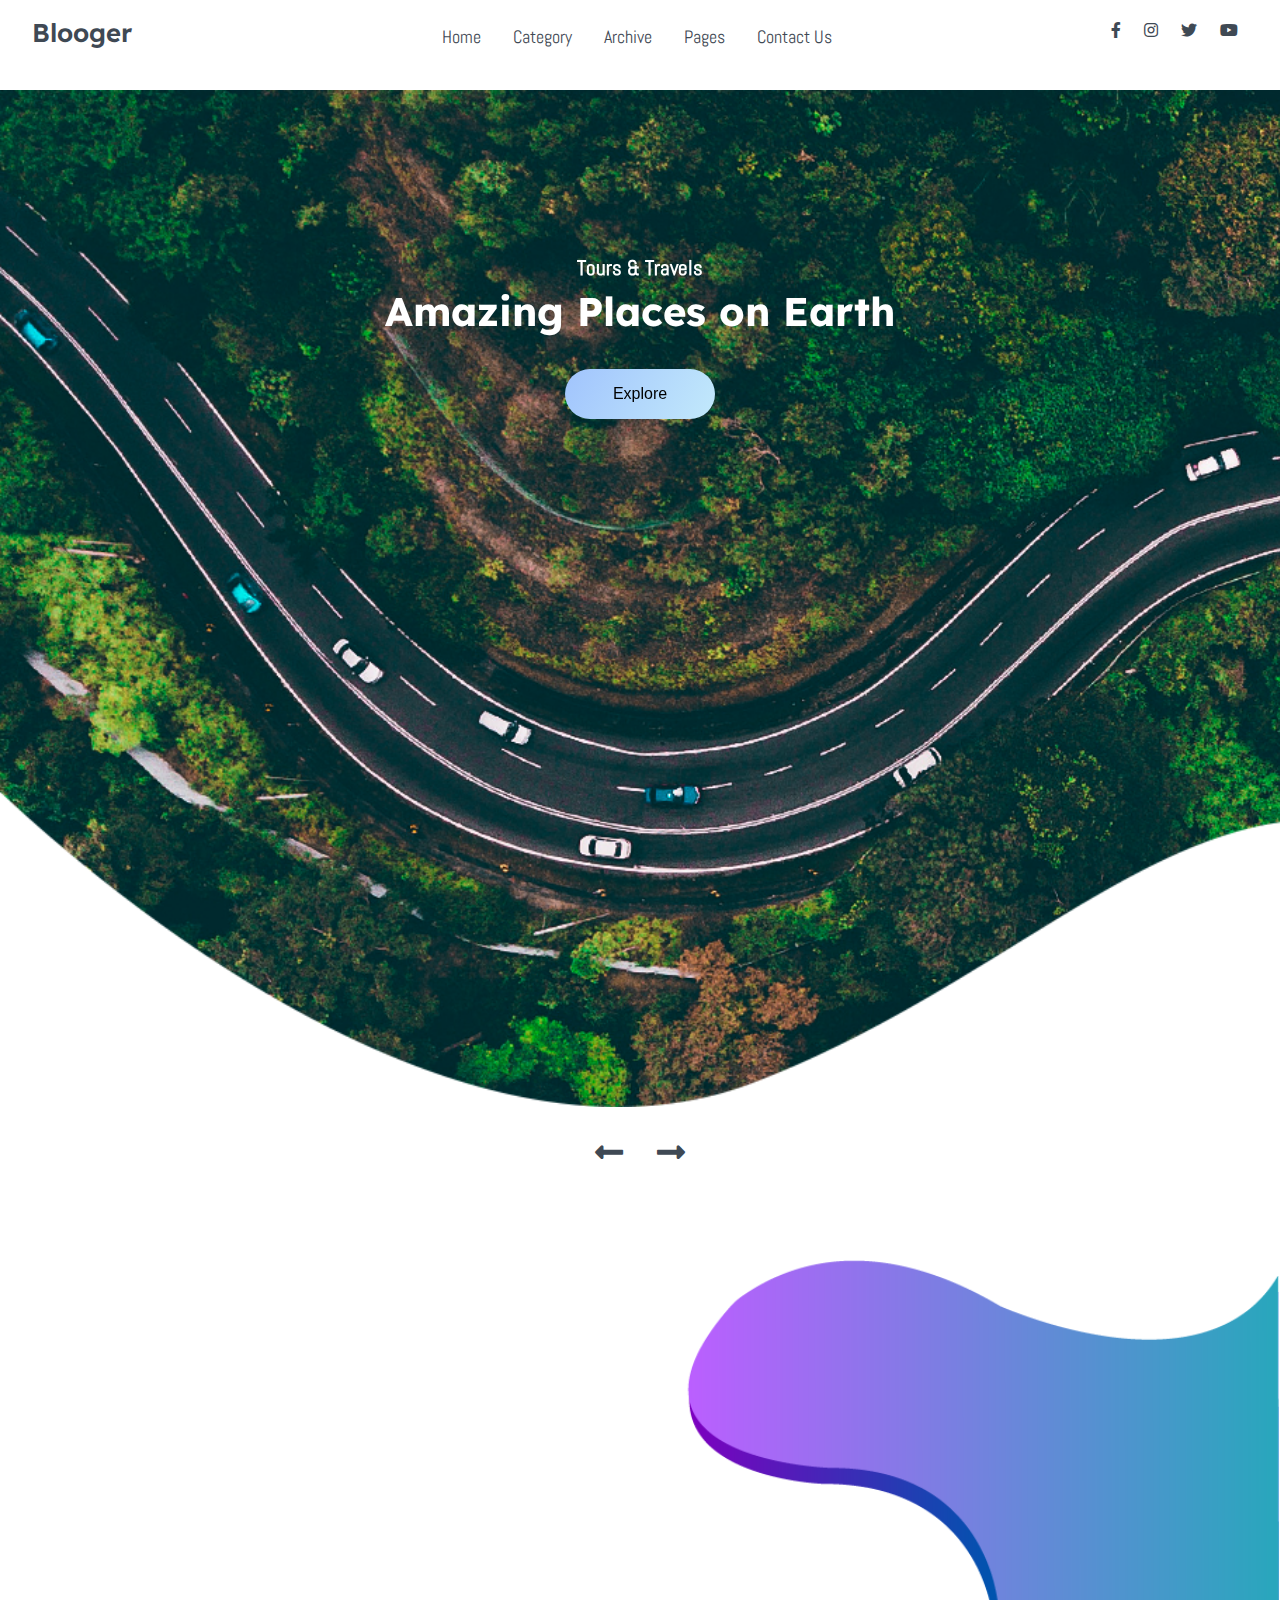
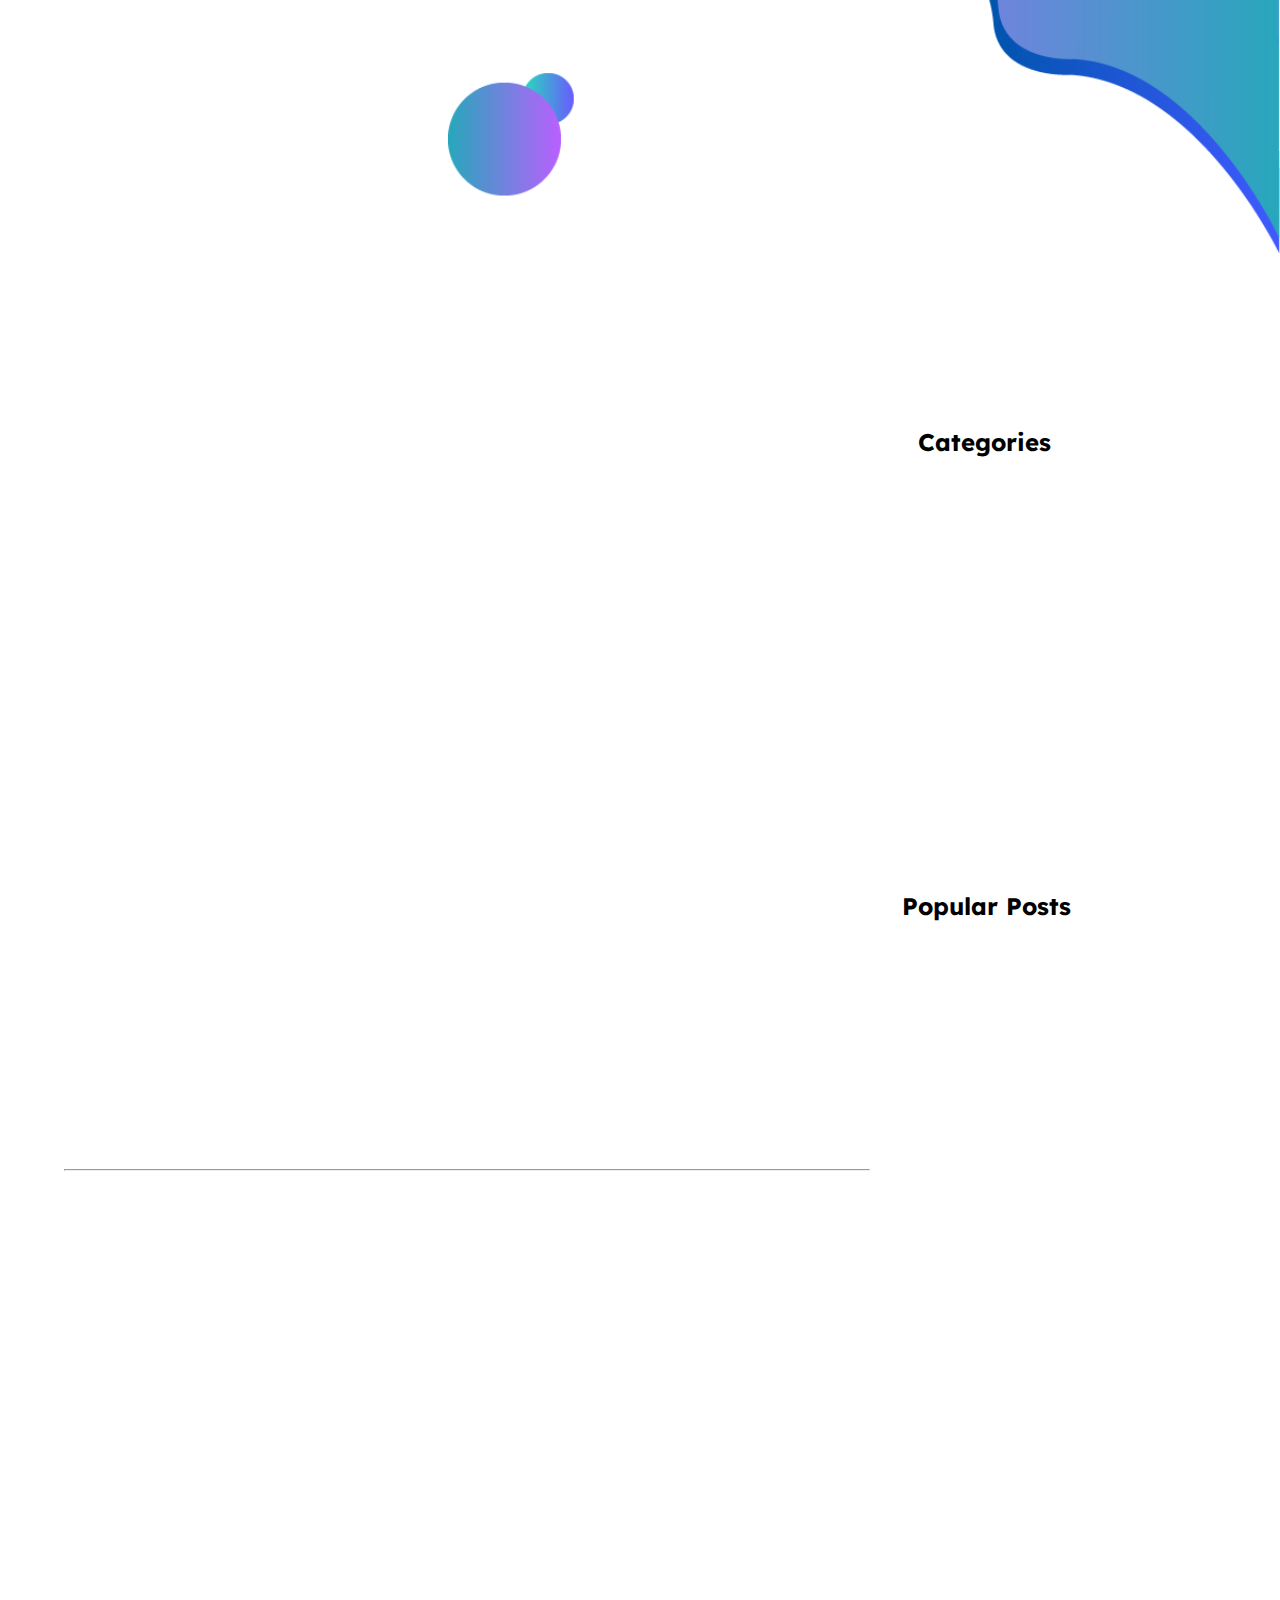
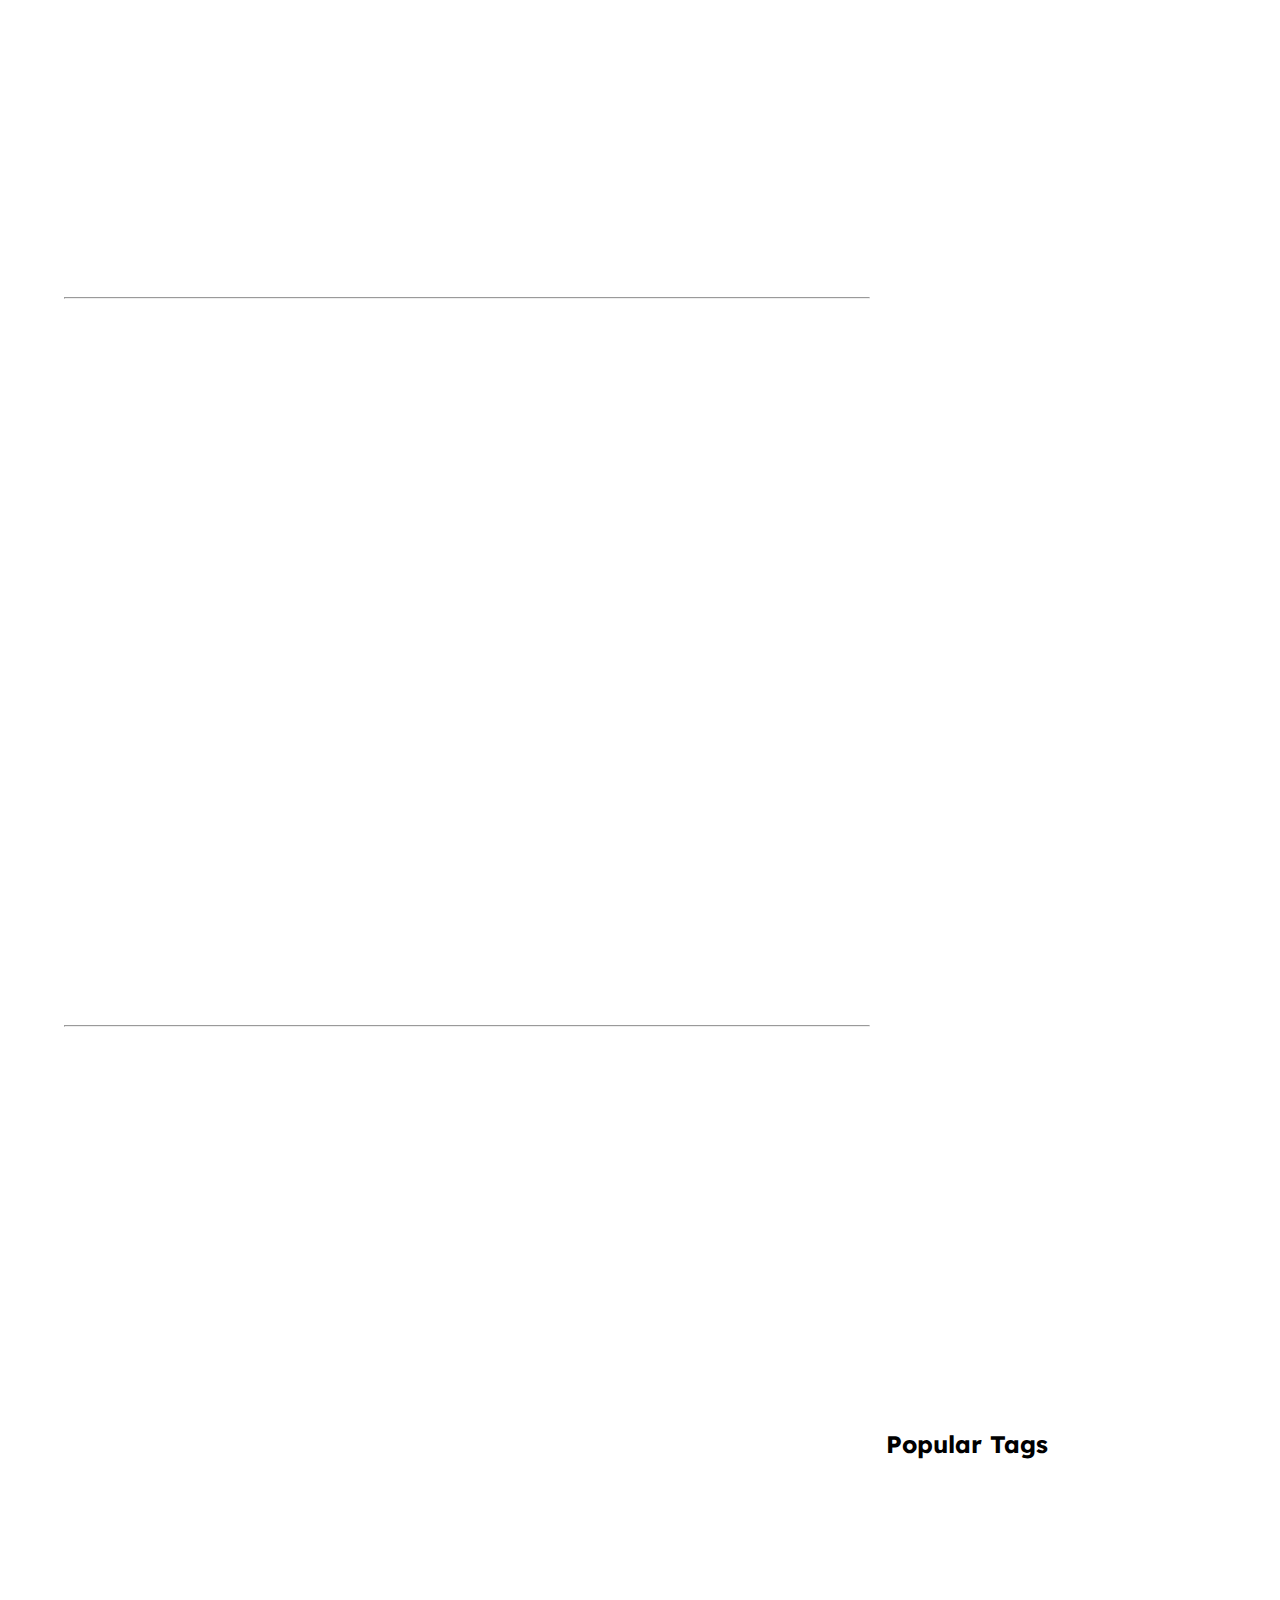
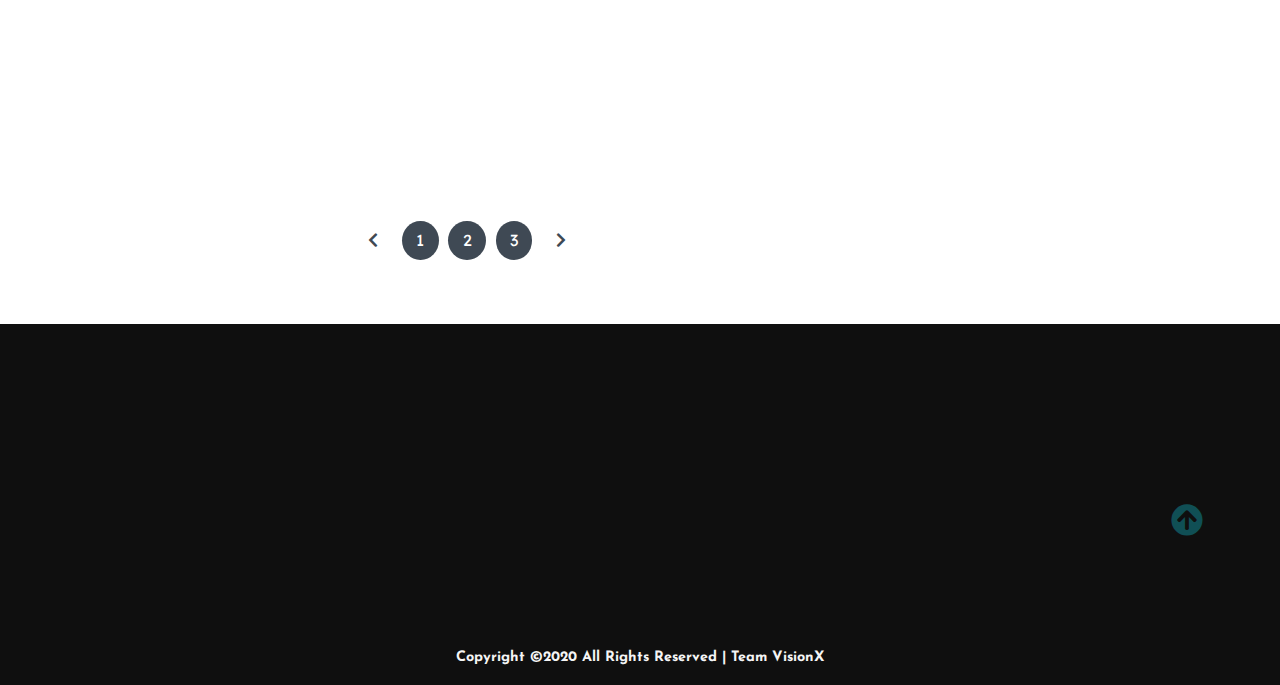
<file: blogger/index.html>
<!DOCTYPE html>
<html lang="en">
<head> 
    <meta charset="UTF-8">
    <meta name="viewport" content="width=device-width, initial-scale=1.0">
    <title>Blooger</title>
     <!-------------------------fonts----------------------->
     <link href="https://fonts.googleapis.com/css2?family=Abel&family=Anton&family=Josefin+Sans&family=Lexend+Deca&family=Livvic&display=swap" rel="stylesheet">
    <!-------------------------font awesome----------------------->
    <link rel="stylesheet" href="css/all.css">
   
   <!---------------------------------owl caraosel----------------------->
   <link rel="stylesheet" href="css/owl.carousel.min.css">
   <link rel="stylesheet" href="css/owl.theme.default.min.css">

   <!---------------------------------aos animation----------------------->
   <link href="https://unpkg.com/aos@2.3.1/dist/aos.css" rel="stylesheet">
    <!-------------------------custom style----------------------->
    <link rel="stylesheet" href="css/styles.css">
</head>
<body>
    
    <!--------------------------navigation--------------------->
     
      <nav class="nav">
        <div class="nav-menu flex-row">
         <div class="nav-brand">
             <a href="#" class="text-gray">Blooger</a>
         </div>
         <div class="toggle-collapse">
             <div class="toggle-icons">
                 <i class="fas fa-bars"></i>
             </div>
         </div>
         <div>
             <ul class="nav-items">
                 <li class="nav-link">
                     <a href="#">Home</a>
                 </li>
                 <li class="nav-link">
                     <a href="#">Category</a>
                 </li>
                 <li class="nav-link">
                     <a href="#">Archive</a>
                 </li>
                 <li class="nav-link">
                     <a href="#">Pages</a>
                 </li>
                 <li class="nav-link">
                     <a href="#">Contact Us</a>
                 </li>
             </ul>
         </div>
         <div class="social text-gray">
             <a href="#"><i class="fab fa-facebook-f"></i></a>
             <a href="#"><i class="fab fa-instagram"></i></a>
             <a href="#"><i class="fab fa-twitter"></i></a>
             <a href="#"><i class="fab fa-youtube"></i></a>
         </div>
        </div>
      </nav>
    
     <!--------------------------navigation--------------------->

     <!----------------------main section-------------------->


     <main>
        <!----------------------site title-----------------------> 
        <section class="site-title">
            <div class="site-background" data-aos="fade-up" data-aos-delay="100">
                <h3 class="zoom">Tours & Travels</h3>
                <h1 class="zoom">Amazing Places on Earth </h1>
                <button class="btn">Explore</button>
            </div>
        </section>  
        <!----------------------site title----------------------->

        <!--------------------------blog carousel---------------------->

        <section>
            <div class="blog">
                <div class="container">
                    <div class="owl-carousel owl-theme blog-post">
                        <div class="blog-content" data-aos="fade-right" data-aos-delay="200">
                            <img src="./assets/Blog-post/post-1.jpg" alt="post1 image">
                            <div class="blog-title">
                                <h3>London Fasion week's continued the evolution</h3>
                                <button class="btn btn-blog">Fashion</button>
                                <span>2 minutes</span>
                            </div>
                        </div>
                        <div class="blog-content" data-aos="fade-right" data-aos-delay="200">
                            <img src="./assets/Blog-post/post-2.jpg" alt="post2 image">
                            <div class="blog-title">
                                <h3>London Fasion week's continued the evolution</h3>
                                <button class="btn btn-blog">Fashion</button>
                                <span>2 minutes</span>
                            </div>
                        </div>
                        <div class="blog-content" data-aos="fade-right" data-aos-delay="200">
                            <img src="./assets/Blog-post/post-3.jpg" alt="post3 image">
                            <div class="blog-title">
                                <h3>London Fasion week's continued the evolution</h3>
                                <button class="btn btn-blog">Fashion</button>
                                <span>2 minutes</span>
                            </div>
                        </div>
                        <div class="blog-content" data-aos="fade-right" data-aos-delay="200">
                            <img src="./assets/Blog-post/post-4.png" alt="post3 image">
                            <div class="blog-title">
                                <h3>London Fasion week's continued the evolution</h3>
                                <button class="btn btn-blog">Fashion</button>
                                <span>2 minutes</span>
                            </div>
                        </div>
                    </div>
                    <div class="owl-navigation">
                        <span class="owl-nav-prev">
                            <i class="fas fa-long-arrow-alt-left"></i>
                        </span>
                        <span class="owl-nav-next">
                            <i class="fas fa-long-arrow-alt-right"></i>
                        </span>
                    </div>
                </div>
            </div>
        </section>

        <!--------------x------------blog carousel-------------x--------->

        <!-- -----------------------site content--------------------------->

         <section class="container">
             <div class="site-content">
                 <div class="post">
                     <div class="post-content" data-aos="zoom-in" data-aos-delay="200">
                         <div class="post-image">
                             <div>
                                 <img src="./assets/Blog-post/blog1.png" class="img" alt="blog1">
                             </div>
                             <div class="post-info flex-row">
                               <span><i class="fas fa-user text-gray"></i>&nbsp;&nbsp;</span>  
                               <span><i class="fas fa-calendar-alt text-gray"></i>&nbsp;&nbsp;September 17, 2020</span>  
                               <span>2 Comments</span>  
                             </div>
                         </div>
                         <div class="post-title">
                             <a href="#">Why should boys have all the fun? it's the women who are making india an alcoholic-loving country</a>
                             <p>Lorem ipsum dolor sit amet consectetur adipisicing elit. Minima itaque dignissimos reprehenderit velit ipsum quam quibusdam dolorem nam, atque repellendus illum nesciunt ipsam consequatur recusandae voluptatem? Culpa sit molestias reiciendis ea ducimus unde dolorum accusamus eveniet, facere non incidunt placeat.</p>
                             <button class="btn post-btn">Read More &nbsp;<i class="fas fa-arrow-right"></i></button>
                         </div>
                     </div>
                     <hr>
                     <div class="post-content" data-aos="zoom-in" data-aos-delay="200">
                        <div class="post-image">
                            <div>
                                <img src="./assets/Blog-post/blog2.png" class="img" alt="blog2">
                            </div>
                            <div class="post-info flex-row">
                              <span><i class="fas fa-user text-gray"></i>&nbsp;&nbsp;</span>  
                              <span><i class="fas fa-calendar-alt text-gray"></i>&nbsp;&nbsp;September 18, 2020</span>  
                              <span>5 Comments</span>  
                            </div>
                        </div>
                        <div class="post-title">
                            <a href="#">What if dogs could speak and they think why humans bark so much?</a>
                            <p>Lorem ipsum dolor sit amet consectetur adipisicing elit. Minima itaque dignissimos reprehenderit velit ipsum quam quibusdam dolorem nam, atque repellendus illum nesciunt ipsam consequatur recusandae voluptatem? Culpa sit molestias reiciendis ea ducimus unde dolorum accusamus eveniet, facere non incidunt placeat.</p>
                            <button class="btn post-btn">Read More &nbsp;<i class="fas fa-arrow-right"></i></button>
                        </div>
                    </div>
                     <hr>
                     <div class="post-content" data-aos="zoom-in" data-aos-delay="200">
                        <div class="post-image">
                            <div>
                                <img src="./assets/Blog-post/blog3.png" class="img" alt="blog3">
                            </div>
                            <div class="post-info flex-row">
                              <span><i class="fas fa-user text-gray"></i>&nbsp;&nbsp;</span>  
                              <span><i class="fas fa-calendar-alt text-gray"></i>&nbsp;&nbsp;September 16, 2020</span>  
                              <span>7 Comments</span>  
                            </div>
                        </div>
                        <div class="post-title">
                            <a href="#">New data recording system to better analyse road accidents</a>
                            <p>Lorem ipsum dolor sit amet consectetur adipisicing elit. Minima itaque dignissimos reprehenderit velit ipsum quam quibusdam dolorem nam, atque repellendus illum nesciunt ipsam consequatur recusandae voluptatem? Culpa sit molestias reiciendis ea ducimus unde dolorum accusamus eveniet, facere non incidunt placeat.</p>
                            <button class="btn post-btn">Read More &nbsp;<i class="fas fa-arrow-right"></i></button>
                        </div>
                    </div>
                     <hr>
                     <div class="post-content" data-aos="zoom-in" data-aos-delay="200">
                        <div class="post-image">
                            <div>
                                <img src="./assets/Blog-post/blog4.png" class="img" alt="blog4">
                            </div>
                            <div class="post-info flex-row">
                              <span><i class="fas fa-user text-gray"></i>&nbsp;&nbsp;</span>  
                              <span><i class="fas fa-calendar-alt text-gray"></i>&nbsp;&nbsp;September 12, 2020</span>  
                              <span>9 Comments</span>  
                            </div>
                        </div>
                        <div class="post-title">
                            <a href="#">Run away far in the ocean withot knowing your destinantion might be a chill for someone</a>
                            <p>Lorem ipsum dolor sit amet consectetur adipisicing elit. Minima itaque dignissimos reprehenderit velit ipsum quam quibusdam dolorem nam, atque repellendus illum nesciunt ipsam consequatur recusandae voluptatem? Culpa sit molestias reiciendis ea ducimus unde dolorum accusamus eveniet, facere non incidunt placeat.</p>
                            <button class="btn post-btn">Read More &nbsp;<i class="fas fa-arrow-right"></i></button>
                        </div>
                    </div>
                    <div class="pagination flex-row">
                        <a href="#"><i class="fas fa-chevron-left"></i></a>
                        <a href="#" class="linkbg">1</a>
                        <a href="#" class="linkbg">2</a>
                        <a href="#" class="linkbg">3</a>
                        <a href="#"><i class="fas fa-chevron-right"></i></a>
                    </div>
                 </div>
                 <aside class="sidebar">
                     <div class="category">
                         <h2 class="category-heading">Categories</h2>
                         <ul class="category-list">
                             <li class="list-items" data-aos="fade-left" data-aos-delay="50">
                                 <a href="#">Software</a>
                                 <span>(05)</span>
                             </li>
                             <li class="list-items" data-aos="fade-left" data-aos-delay="100">
                                 <a href="#">Software</a>
                                 <span>(07)</span>
                             </li>
                             <li class="list-items" data-aos="fade-left" data-aos-delay="150">
                                 <a href="#">Technology</a>
                                 <span>(03)</span>
                             </li>
                             <li class="list-items" data-aos="fade-left" data-aos-delay="200">
                                 <a href="#">Lifestyle</a>
                                 <span>(11)</span>
                             </li>
                             <li class="list-items" data-aos="fade-left" data-aos-delay="250">
                                 <a href="#">Shopping</a>
                                 <span>(09)</span>
                             </li>
                             <li class="list-items" data-aos="fade-left" data-aos-delay="300">
                                 <a href="#">Food</a>
                                 <span>(04)</span>
                             </li>
                         </ul>
                     </div>
                     <div class="popular-post">
                         <h2>Popular Posts</h2>
                         <div class="post-content" data-aos="flip-up" data-aos-delay="100">
                            <div class="post-image">
                                <div>
                                    <img src="./assets/popular-post/m-blog-1.jpg" class="img" alt="blog1">
                                </div>
                                <div class="post-info flex-row">
                                  <span><i class="fas fa-user text-gray"></i>&nbsp;&nbsp;</span>  
                                  <span><i class="fas fa-calendar-alt text-gray"></i>&nbsp;&nbsp;September 17, 2020</span>  
                                  <span>2 Comments</span>  
                                </div>
                            </div>
                            <div class="post-title">
                                <a href="#">New data recording system to better analyse road accidents</a>
                               
                            </div>
                        </div>
                         <div class="post-content" data-aos="flip-up" data-aos-delay="200">
                            <div class="post-image">
                                <div>
                                    <img src="./assets/popular-post/m-blog-2.jpg" class="img" alt="blog1">
                                </div>
                                <div class="post-info flex-row">
                                  <span><i class="fas fa-user text-gray"></i>&nbsp;&nbsp;</span>  
                                  <span><i class="fas fa-calendar-alt text-gray"></i>&nbsp;&nbsp;September 17, 2020</span>  
                                  <span>2 Comments</span>  
                                </div>
                            </div>
                            <div class="post-title">
                                <a href="#">New data recording system to better analyse road accidents</a>
                               
                            </div>
                        </div>
                         <div class="post-content" data-aos="flip-up" data-aos-delay="300">
                            <div class="post-image">
                                <div>
                                    <img src="./assets/popular-post/m-blog-3.jpg" class="img" alt="blog1">
                                </div>
                                <div class="post-info flex-row">
                                  <span><i class="fas fa-user text-gray"></i>&nbsp;&nbsp;</span>  
                                  <span><i class="fas fa-calendar-alt text-gray"></i>&nbsp;&nbsp;September 17, 2020</span>  
                                  <span>2 Comments</span>  
                                </div>
                            </div>
                            <div class="post-title">
                                <a href="#">New data recording system to better analyse road accidents</a>
                               
                            </div>
                        </div>
                         <div class="post-content" data-aos="flip-up" data-aos-delay="400">
                            <div class="post-image">
                                <div>
                                    <img src="./assets/popular-post/m-blog-4.jpg" class="img" alt="blog1">
                                </div>
                                <div class="post-info flex-row">
                                  <span><i class="fas fa-user text-gray"></i>&nbsp;&nbsp;</span>  
                                  <span><i class="fas fa-calendar-alt text-gray"></i>&nbsp;&nbsp;September 17, 2020</span>  
                                  <span>2 Comments</span>  
                                </div>
                            </div>
                            <div class="post-title">
                                <a href="#">New data recording system to better analyse road accidents</a>
                               
                            </div>
                        </div>
                         <div class="post-content" data-aos="flip-up" data-aos-delay="500">
                            <div class="post-image">
                                <div>
                                    <img src="./assets/popular-post/m-blog-5.jpg" class="img" alt="blog1">
                                </div>
                                <div class="post-info flex-row">
                                  <span><i class="fas fa-user text-gray"></i>&nbsp;&nbsp;</span>  
                                  <span><i class="fas fa-calendar-alt text-gray"></i>&nbsp;&nbsp;September 17, 2020</span>  
                                  <span>2 Comments</span>  
                                </div>
                            </div>
                            <div class="post-title">
                                <a href="#">New data recording system to better analyse road accidents</a>
                               
                            </div>
                        </div>
                     </div>
                     <div class="newsletter" data-aos="zoom-out" data-aos-delay="400">
                         <h2>Newsletter</h2>
                         <div class="form-element">
                             <input type="email" placeholder="Email" class="input-element">
                             <button class="btn form-btn">Subscribe</button>
                         </div>
                     </div>
                     <div class="popular-tags">
                         <h2>Popular Tags</h2>
                         <div class="tags flex-row">
                             <span class="tag" data-aos="zoom-in" data-aos-delay="300">Software</span>
                             <span class="tag" data-aos="zoom-in" data-aos-delay="300">Technology</span>
                             <span class="tag" data-aos="zoom-in" data-aos-delay="300">Travel</span>
                             <span class="tag" data-aos="zoom-in" data-aos-delay="300">Illustrations</span>
                             <span class="tag" data-aos="zoom-in" data-aos-delay="300">Design</span>
                             <span class="tag" data-aos="zoom-in" data-aos-delay="300">Love</span>
                             <span class="tag" data-aos="zoom-in" data-aos-delay="300">Lifestyle</span>
                             <span class="tag" data-aos="zoom-in" data-aos-delay="300">Projects</span>
                         </div>
                     </div>
                 </aside>
             </div>
         </section>

        <!-- -------------x----------site content------------x--------------->
     </main>
     <!----------------------main section-------------------->

     <!--------------------------------footer content-------------------->

      <footer class="footer">
          <div class="container">
              <div class="about-us"  data-aos="flip-left"
              data-aos-easing="ease-out-cubic"
              data-aos-duration="2000">
                  <h2>About us</h2>
                  <p>Lorem ipsum dolor sit amet consectetur adipisicing elit. Dolore vero earum dolor dignissimos recusandae eveniet voluptate et quo perspiciatis saepe?</p>
              </div>
              <div class="newsletter"  data-aos="flip-left"
              data-aos-easing="ease-out-cubic"
              data-aos-duration="2000">
                  <h2>Newsletter</h2>
                  <p>Stay update for our latest</p>
                  <div class="form-element">
                      <input type="email" placeholder="Email"><span><i class="fas fa-chevron-right"></i></span>
                  </div>
              </div>
              <div class="instagram"  data-aos="flip-left"
              data-aos-easing="ease-out-cubic"
              data-aos-duration="2000">
                  <h2>Instagram</h2>
                  <div class="flex-row">
                      <img src="./assets/instagram/thumb-card3.png" alt="img">
                      <img src="./assets/instagram/thumb-card5.png" alt="img">
                      <img src="./assets/instagram/thumb-card4.png" alt="img">
                  </div>
                  <div class="flex-row">
                      <img src="./assets/instagram/thumb-card6.png" alt="img">
                      <img src="./assets/instagram/thumb-card7.png" alt="img">
                      <img src="./assets/instagram/thumb-card8.png" alt="img">
                  </div>
              </div>
              <div class="follow"  data-aos="flip-left"
              data-aos-easing="ease-out-cubic"
              data-aos-duration="2000">
                  <h2>Follow us</h2>
                  <p>Let us be social</p>
                  <div>
                      <i class="fab fa-facebook"></i>
                      <i class="fab fa-instagram"></i>
                      <i class="fab fa-twitter"></i>
                      <i class="fab fa-youtube"></i>
                  </div>
              </div>
          </div>
          <div class="rights flex-row">
              <h4 class="text-gray">Copyright ©2020 All Rights Reserved | Team VisionX</h4>
          </div>
          <div class="move-up">
              <span><i class="fas fa-arrow-circle-up fa-2x"></i></span>
          </div>
      </footer>

     <!------------x--------------------footer content---------------x----->

 

<!-----------------jquery-------------------------->
  <script src="https://ajax.googleapis.com/ajax/libs/jquery/3.5.1/jquery.min.js"></script>   

<!---------------------owl carausel------------------->
<script src="js/owl.carousel.min.js"></script>
<!---------------------aos animation------------------->
<script src="https://unpkg.com/aos@2.3.1/dist/aos.js"></script>
<!--------------------custom javascript--------------->
<script src="js/main.js"></script>
</body>
</html>
</file>
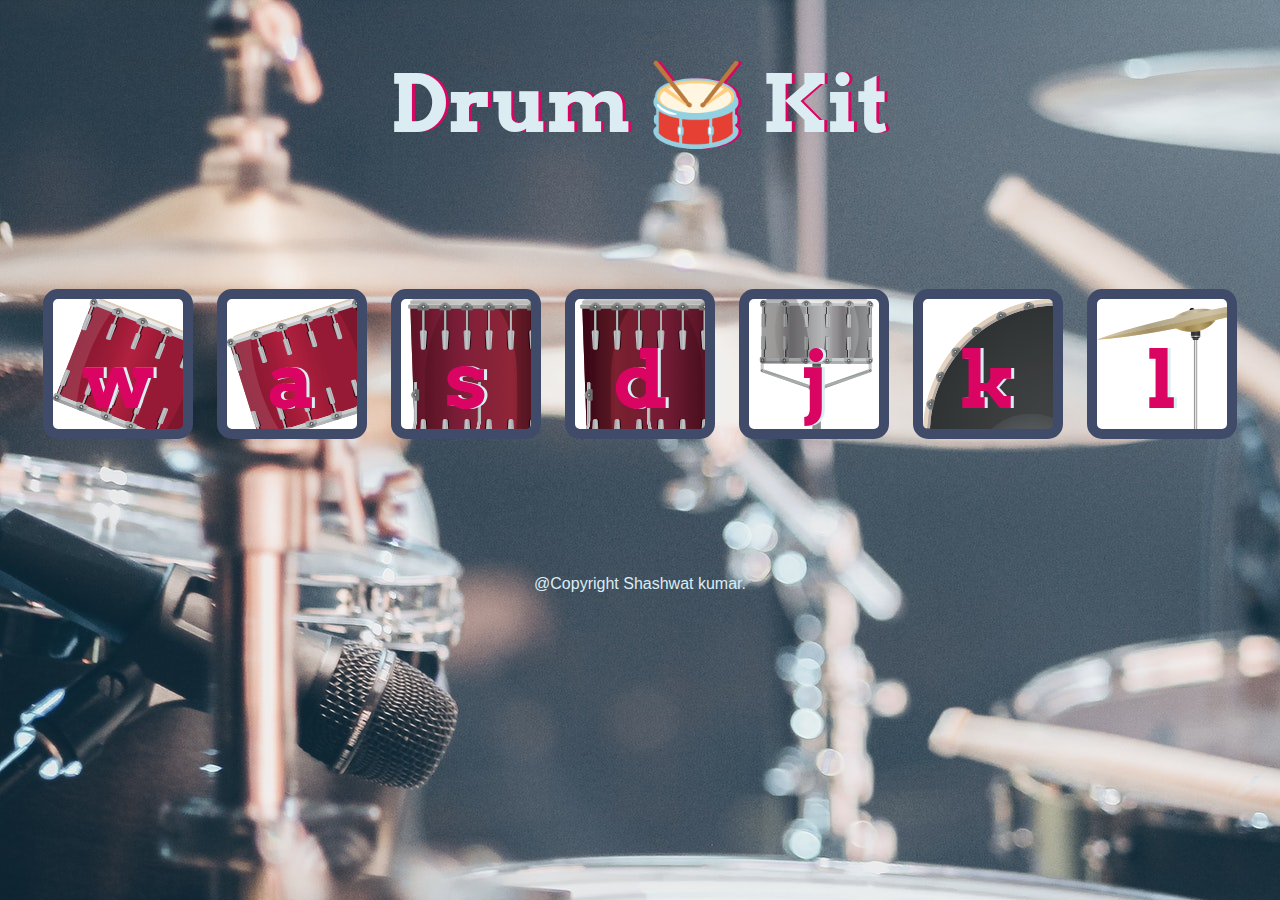
<file: drums/index.html>
<!DOCTYPE html>
<html lang="en" dir="ltr">

<head>
  <meta charset="utf-8">
  <title>Drum Kit</title>
  <link rel="stylesheet" href="styles.css">
  <link href="https://fonts.googleapis.com/css?family=Arvo" rel="stylesheet">
</head>

<body>

  <h1 id="title">Drum 🥁 Kit</h1>
  <div class="set">
    <button class="w drum">w</button>
    <button class="a drum">a</button>
    <button class="s drum">s</button>
    <button class="d drum">d</button>
    <button class="j drum">j</button>
    <button class="k drum">k</button>
    <button class="l drum">l</button>
  </div>
<script src="index.js" charset="utf-8"></script>
</body>
  <footer>
    @Copyright Shashwat kumar.
  </footer>


</html>
</file>
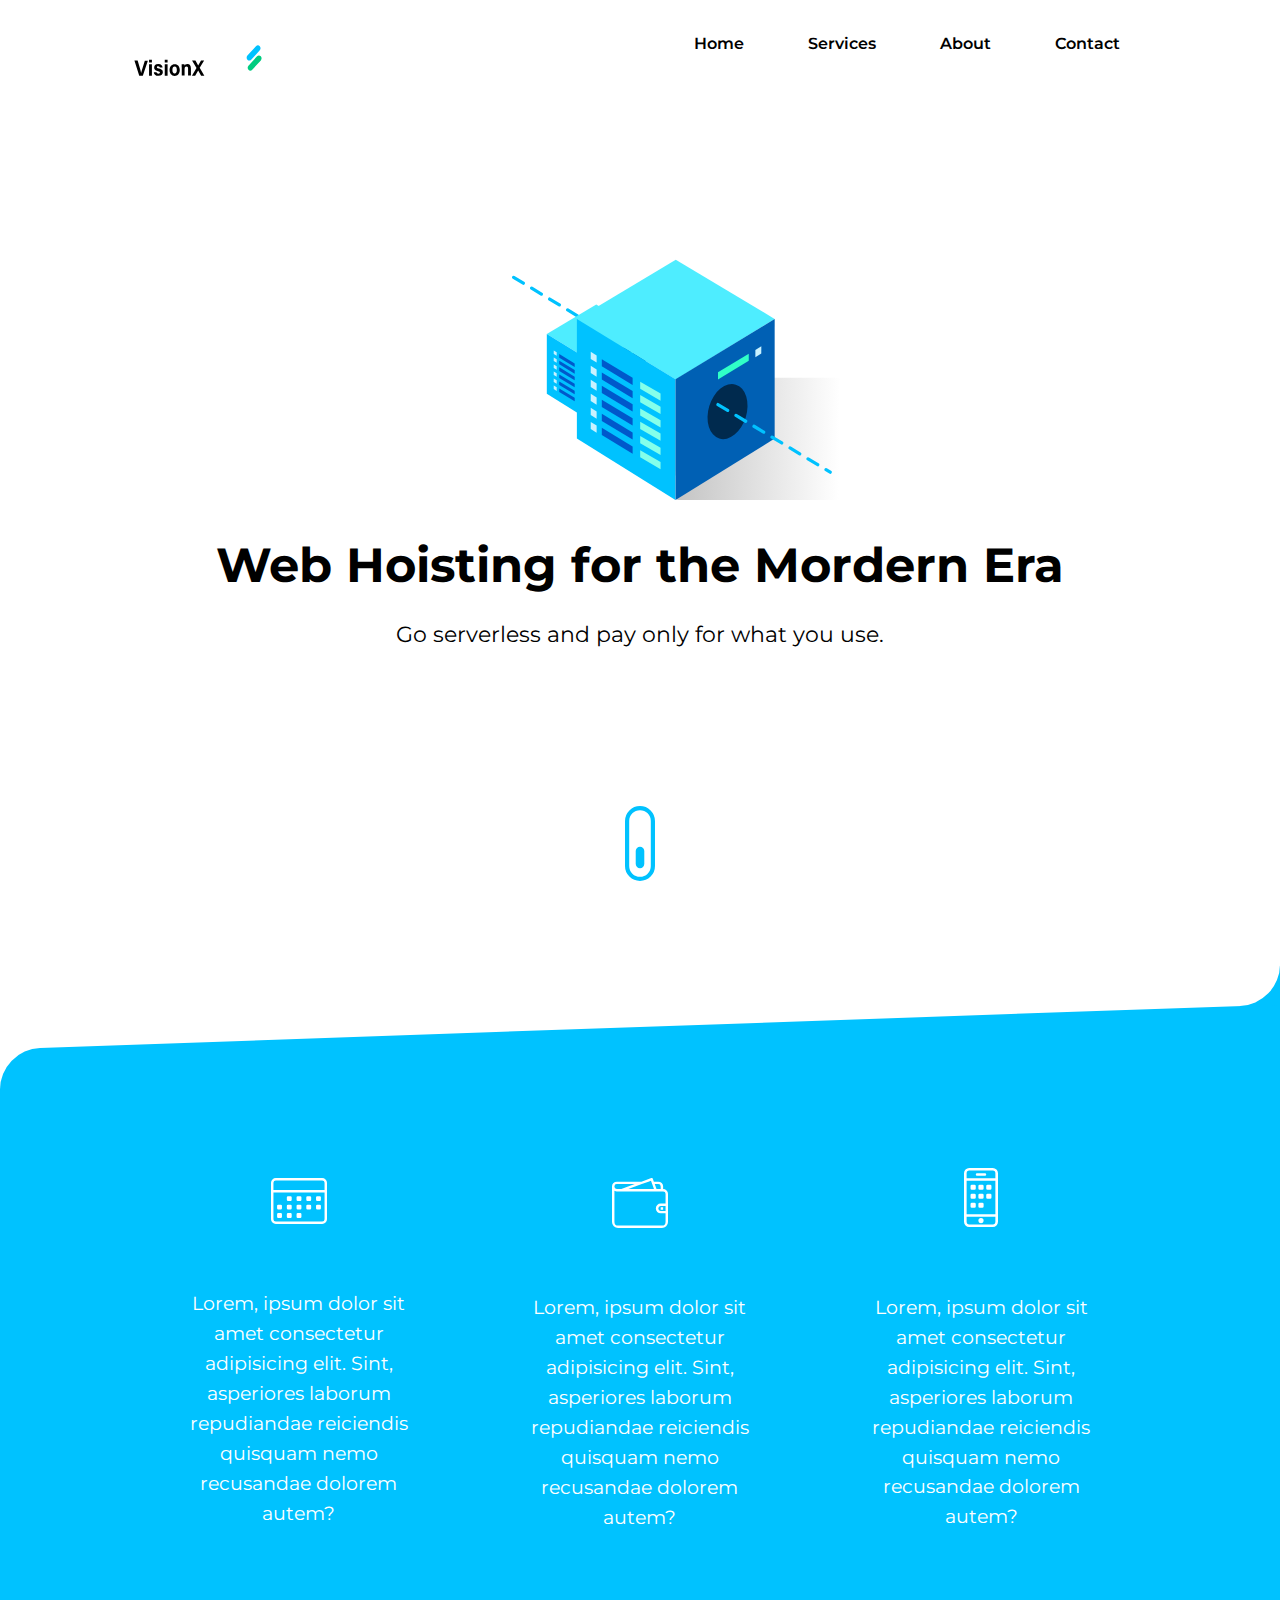
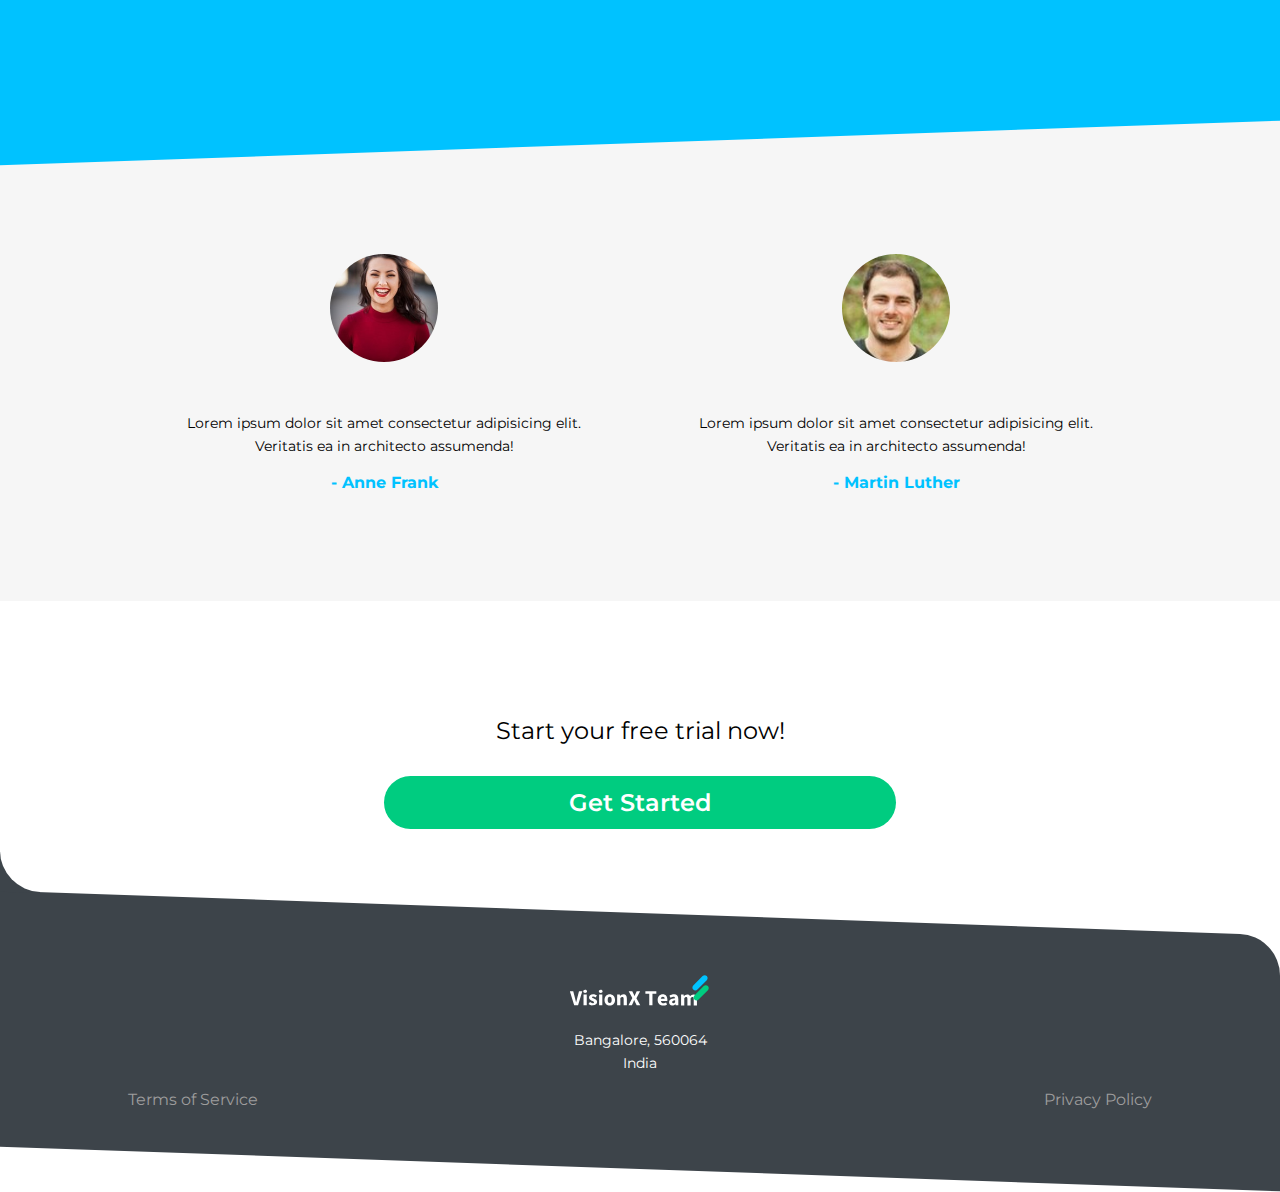
<file: frontender/index.html>
<!DOCTYPE html>
<html lang="en">
  <head>
    <meta charset="UTF-8" />
    <meta http-equiv="X-UA-Compatible" content="IE=edge" />
    <meta name="viewport" content="width=device-width, initial-scale=1.0" />
    <link rel="preconnect" href="https://fonts.googleapis.com" />
    <link rel="preconnect" href="https://fonts.gstatic.com" crossorigin />
    <link
      href="https://fonts.googleapis.com/css2?family=Montserrat:wght@400;600;800;900&display=swap"
      rel="stylesheet"
    />
    <link rel="stylesheet" href="./css/style.css" />
    <title>Frontender</title>
  </head>
  <body>
    <div class="container">
      <header>
        <img src="./assets/logo.svg" alt="logo" class="logo" />
        <nav>
          <a href="#" class="hide-desktop">
            <img src="./assets/ham.svg" alt="ham svg" id="menu" />
          </a>
          <ul class="show-desktop hide-mobile" id="nav">
            <li class="hide-desktop exit-btn">
              <img src="./assets/exit.svg" alt="exit" id="exit" />
            </li>
            <li><a href="#">Home</a></li>
            <li><a href="#">Services</a></li>
            <li><a href="#">About</a></li>
            <li><a href="#">Contact</a></li>
          </ul>
        </nav>
      </header>
      <section>
        <img src="./assets/server.svg" alt="server" class="server" />
        <h1>Web Hoisting for the Mordern Era</h1>
        <p class="subhead">Go serverless and pay only for what you use.</p>
        <img
          src="./assets/scroll.svg"
          alt="scroll image"
          class="show-desktop hide-mobile scroll"
        />
      </section>
    </div>
    <div class="blue-container">
      <div class="container">
        <ul>
          <li>
            <img src="./assets/icon-1.svg" alt="icon1" />
            <p>
              Lorem, ipsum dolor sit amet consectetur adipisicing elit. Sint,
              asperiores laborum repudiandae reiciendis quisquam nemo recusandae
              dolorem autem?
            </p>
          </li>
          <li>
            <img src="./assets/icon-2.svg" alt="icon1" />
            <p>
              Lorem, ipsum dolor sit amet consectetur adipisicing elit. Sint,
              asperiores laborum repudiandae reiciendis quisquam nemo recusandae
              dolorem autem?
            </p>
          </li>
          <li>
            <img src="./assets/icon-3.svg" alt="icon1" />
            <p>
              Lorem, ipsum dolor sit amet consectetur adipisicing elit. Sint,
              asperiores laborum repudiandae reiciendis quisquam nemo recusandae
              dolorem autem?
            </p>
          </li>
        </ul>
      </div>
    </div>
    <div class="gray-container">
      <div class="container">
        <ul>
          <li>
            <figure>
              <img src="./assets/user1.png" alt="user 1" />
              <blockquote>
                Lorem ipsum dolor sit amet consectetur adipisicing elit.
                Veritatis ea in architecto assumenda!
              </blockquote>
              <figcaption>- Anne Frank</figcaption>
            </figure>
          </li>
          <li>
            <figure>
              <img src="./assets/user2.png" alt="user 1" />
              <blockquote>
                Lorem ipsum dolor sit amet consectetur adipisicing elit.
                Veritatis ea in architecto assumenda!
              </blockquote>
              <figcaption>- Martin Luther</figcaption>
            </figure>
          </li>
        </ul>
      </div>
    </div>
    <div class="container">
      <h2>Start your free trial now!</h2>
      <a href="#" class="atc">Get Started</a>
    </div>
    <footer>
      <div class="footer-container">
        <div class="container">
          <a href="#">
            <img src="./assets/logo-white.svg" alt="logo-white" class="logo" />
          </a>
          <p class="address">Bangalore, 560064<br />India</p>
          <ul class="footer-links">
            <li><a href="#">Terms of Service</a></li>
            <li><a href="#">Privacy Policy</a></li>
          </ul>
        </div>
      </div>
    </footer>
    <script src="./javascript/script.js"></script>
  </body>
</html>
</file>
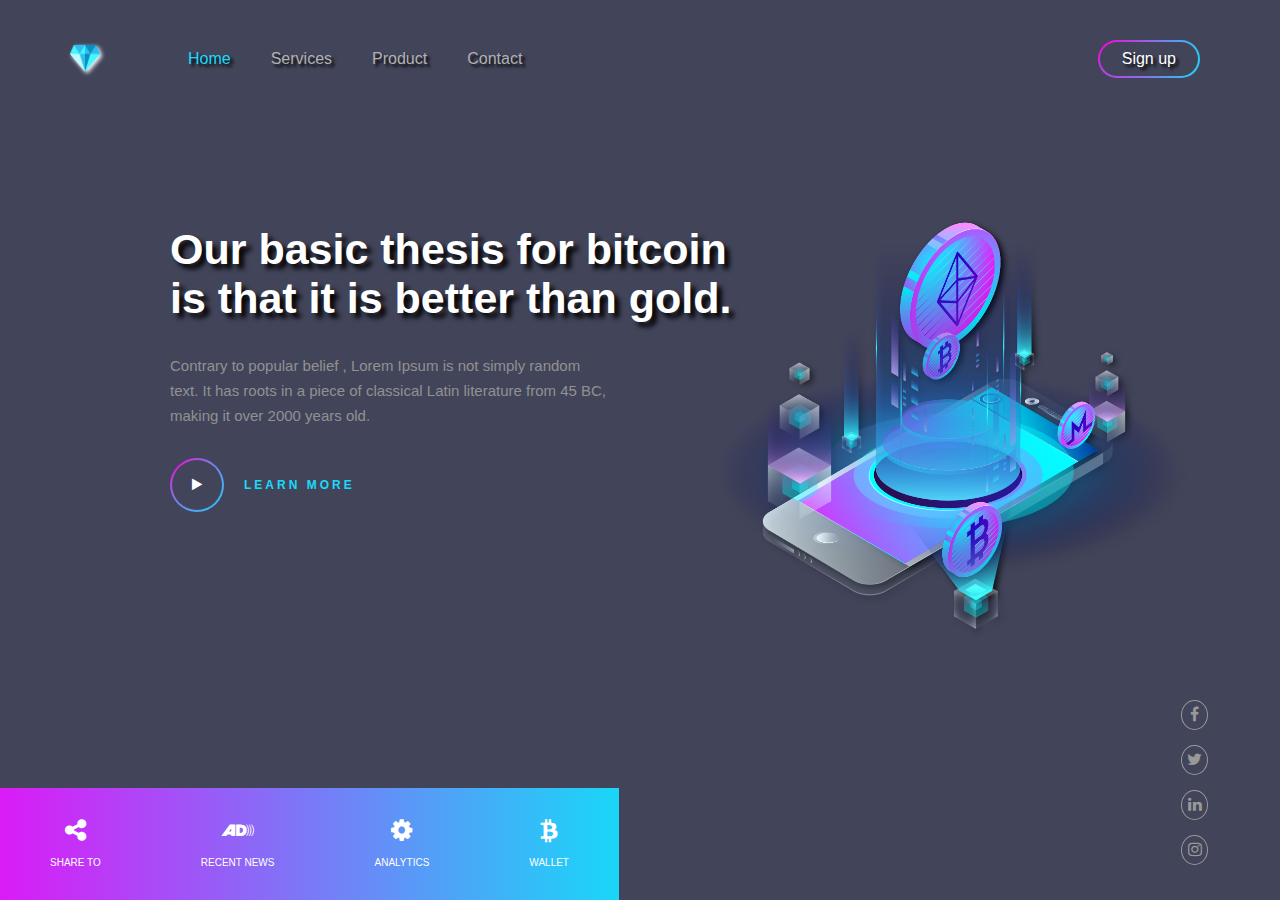
<file: landing-page/index.html>
<!DOCTYPE html>
<html lang="en">
<head>
    <meta charset="UTF-8">
    <title>Project 1</title>
    <link rel="stylesheet" href="styles.css">
    <link rel="stylesheet" href="https://stackpath.bootstrapcdn.com/font-awesome/4.7.0/css/font-awesome.min.css">
</head>
<body>
    
    <div class="container">
       <div class="menu">
           <ul>
               <li class="logo"><img src="diamond.png" alt="logo"></li>
               <li class="active">Home</li>
               <li class="list">Services</li>
               <li class="list">Product</li>
               <li class="list">Contact</li>
               <li><a href="#" class="signup-btn list"><span>Sign up</span></a></li>
           </ul>
       </div>
       <div class="banner">
           <div class="app-text">
              <h1>Our basic thesis for bitcoin <br> is that it is better than gold.</h1>
                <p>Contrary to popular belief , Lorem Ipsum is not simply random <br>text. It has roots in a piece of classical Latin
                   literature from 45 BC,<br> making it over 2000 years old.  </p>
                   <div class="play-btn">
                       <div class="play-btn-inner"><i class="fa fa-play" ></i></div>
                       <small><b>LEARN MORE</b></small>
                   </div>
           </div>
           <div class="app-image">
               <img src="picture.png" alt="picture">
           </div>
       </div>
       <div class="quick-links">
           <ul>
               <li><i class="fa fa-share-alt"><p>SHARE TO</p></i></li>
               <li><i class="fa fa-audio-description"><p>RECENT NEWS</p></i></li>
               <li><i class="fa fa-cog"><p>ANALYTICS</p></i></li>
               <li><i class="fa fa-btc"><p>WALLET</p></i></li>
           </ul>
       </div>
       <div class="social-icons">
           <ul>
               <li><a href="#"><i class="fa fa-facebook"></i></a></li>
               <li><a href="#"><i class="fa fa-twitter"></i></a></li>
               <li><a href="#"><i class="fa fa-linkedin"></i></a></li>
               <li><a href="#"><i class="fa fa-instagram"></i></a></li>
           </ul>
       </div>
    </div>
</body>
</html>
</file>
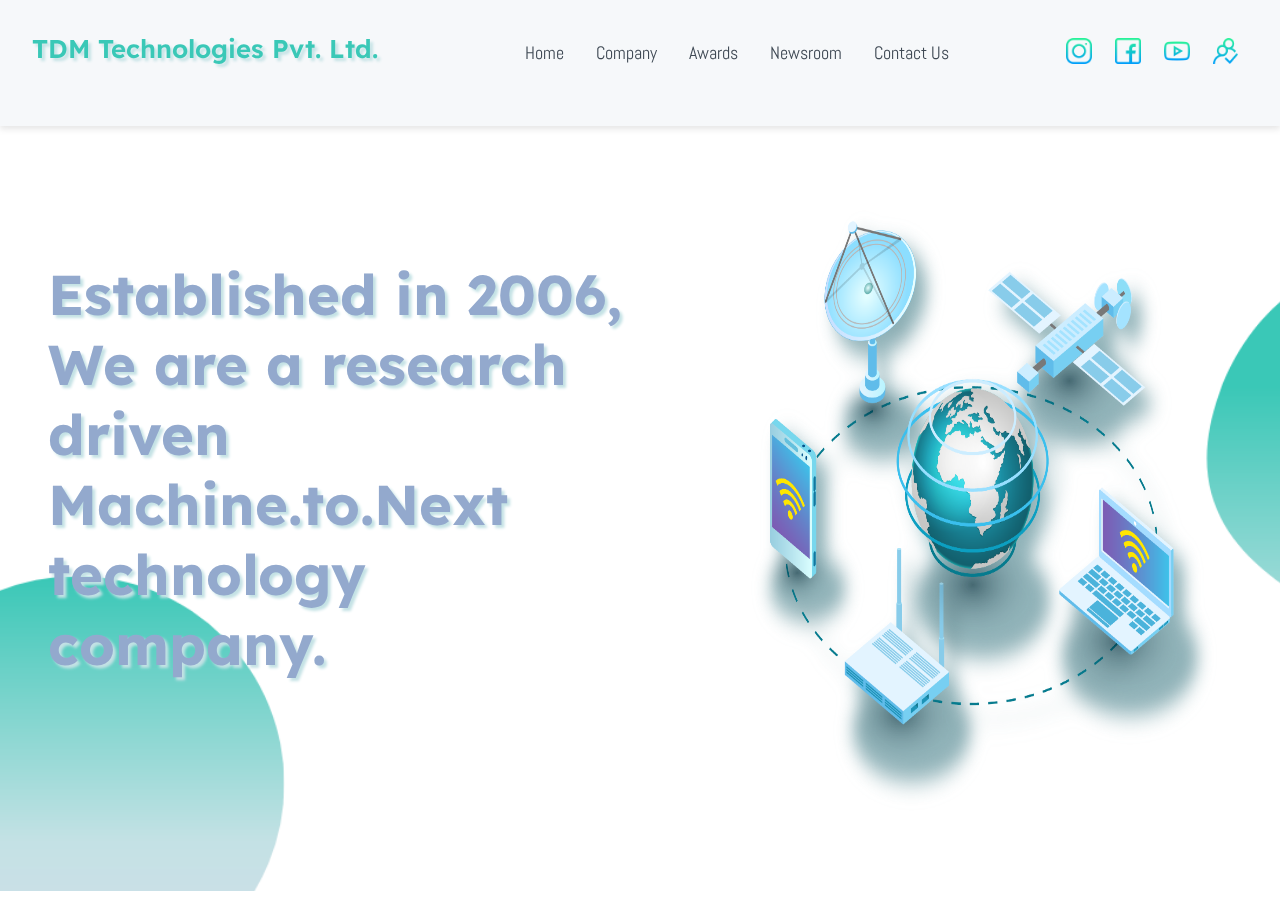
<file: TDMTechnologies/index.html>
<!DOCTYPE html>
<html lang="en">
<head>
    <meta charset="UTF-8">
    <meta name="viewport" content="width=device-width, initial-scale=1.0">
    <title>TDM Technologies</title>
    <link href="https://fonts.googleapis.com/css2?family=Abel&family=Anton&family=Josefin+Sans&family=Lexend+Deca&family=Livvic&display=swap" rel="stylesheet">
    <!-------------------------font awesome----------------------->
   <link rel="stylesheet" href="https://stackpath.bootstrapcdn.com/font-awesome/4.7.0/css/font-awesome.min.css">
   <!---------------------------custom css------------------------->
    <link rel="stylesheet" href="css/style.css" type="text/css">
</head>
<body>
      <!--------------------------navigation--------------------->
     
      <nav class="nav">
        <div class="nav-menu flex-row">
         <div class="nav-brand">
             <a href="#" class="text-gray">TDM Technologies Pvt. Ltd.</a>
         </div>
         <div class="toggle-collapse">
             <div class="toggle-icons">
                 <i class="fas fa-bars"></i>
             </div>
         </div>
         <div>
             <ul class="nav-items">
                 <li class="nav-link">
                     <a href="#">Home</a>
                 </li>
                 <li class="nav-link">
                     <a href="#">Company</a>
                 </li>
                 <li class="nav-link">
                     <a href="#">Awards</a>
                 </li>
                 <li class="nav-link">
                     <a href="#">Newsroom</a>
                 </li>
                 <li class="nav-link">
                     <a href="#">Contact Us</a>
                 </li>
             </ul>
         </div>
         <div class="social text-gray">
             <a href="#"><img src="./images/instagram.png" alt="insta"></a>
             <a href="#"><img src="./images/facebook.png" alt="insta"></a>
             <a href="#"><img src="./images/youtube.png" alt="insta"></a>
             <a href="#"><img src="./images/followers.png" alt="insta"></a>
         </div>
        </div>
      </nav>
    
     <!--------------------------navigation--------------------->

     <!--------------------------First Page---------------------->

     <div class="first-page">
         <div class="logo">
            <h1>Established in 2006, We are a research driven Machine.to.Next technology company. </h1>
         </div>
         <div class="photo">
           <img src="./images/first-page.png" alt="network image">
         </div>
     </div>

     <!--------------------------First Page---------------------->
</body>
</html>
</file>
<file: blogger/css/styles.css>
html,body{
    margin:0%;
    box-sizing: border-box;
    overflow-x: hidden;
} 
:root{ 
    /*theme font family*/
    --abel: 'Abel', sans-serif;
    --anton: 'Anton', sans-serif;
    --josefin:  'Josefin Sans', sans-serif;
    --lexend:'Lexend Deca', sans-serif;
    --livvic:'Livvic', sans-serif;
    /*theme colors*/
    --text-gray:#3f4954;
    --text-light:#686666da;
    --midnight:#104f55;
    --bg-color:#0f0f0f;
    --white:#ffffff;
    /*gradient colors*/
    --sky:linear-gradient(120deg,#a1c4fd 0%,#c2e9fb 100%);
}
/*......global classes............*/
a{
    text-decoration: none;
    color:var(--text-gray);
}
.flex-row{
    display: flex;
    flex-direction: row ;
    flex-wrap:wrap;
}
ul{
    list-style-type: none;
}
h1{
    font-family: var(--lexend);
    font-size: 2.5rem;
}
h3
{
    font-family: var(--abel);
    font-size: 1.3rem;
}
h2{
font-family: var(--lexend);
}
button.btn{
    border:none;
    border-radius:2rem;
    padding:1rem 3rem;
    font-size: 1remfontf
    var(--livvic);
    cursor:pointer;
}



span{
    font-family: var(--abel);
}

.container{
    margin:0 5vw; 
}
 .text-gray
 {
     color:var(--text-gray);
 }
 p{
     font-family: var(--lexend);
     color: var(--text-gray);
 }
/*......global classes............*/
/* ..................navbar........................*/
.nav
{
    background:white;
    padding:0 2rem;
    height:0rem;
    min-height:10vh;
    overflow: hidden;
    transition:height 1s ease-in-out;
    
}
.nav .nav-menu{
    justify-content:space-between;
}
.nav .toggle-collapse{
    position: absolute;
    top:0%;
    width:90%;
    cursor:pointer;
    display: none;
}

.nav .toggle-collapse .toggle-icons{
    display:flex;
    justify-content:flex-end ;
    padding:1.7rem 0;
}
.nav .toggle-collapse .toggle-icons i{
    font-size: 1.4rem;
    color: var(--text-gray);
}
.collapse{
    height:30rem;
    
}
.nav .nav-brand a{

    font-size:1.6rem;
    padding:1rem 0;
    display:block;  
    font-family:var(--lexend);
    font-weight: 600;
}
.nav .nav-items{
    display:flex;
    margin: 0;
  
}
.nav .nav-items .nav-link{
    padding:1.6rem 1rem;
    font-size: 1.1rem;
    position:relative;
    font-family:var(--abel);
    font-weight: 500;
    transition: transform ease 0.4s;
}
.nav .social
{
    padding:1.4rem 0;
}
.nav .nav-items .nav-link:hover{
    background-color:var(--midnight);
    transform:scale(1.2);
}
.nav .nav-items .nav-link:hover a{
    color:var(--white);
    
}
.nav .social i{
    padding:0 0.6rem;
}
.nav .social i:hover{
    color:#a1c4cf;
    
}

/* ........x..........navbar..........x..............*/

/*-----------------------main content---------------*/

/*-----------------------site title------------------*/

main .site-title{
    background:url('../assets/Background-image.png');
    background-size:cover;
    height:113vh;   
    display: flex;
    justify-content: center;
}
main .site-title .site-background{
    padding-top:10rem;
    text-align:center;
    color:var(--white);
}
main .site-title h1,h3{
    margin:0.3rem;

}
main .site-title .btn{

  margin:1.8rem; 
  background: var(--sky); 
  transition: transform ease 0.3s;
}
main .site-title .btn:hover{
    background:transparent;
    border:1px solid var(--white);
    color:var(--white);
    transform:scale(1.1);
}
main .zoom{
    transition: transform ease 0.3s;
}
main .zoom:hover{
    transform:scale(1.1);
}
/*-----------x------------site title----------x--------*/

/*------------------------blog carousel-------------------*/

 main .blog{
     background: url('../assets/Abract01.png');
     background-repeat: no-repeat;
     background-position: right;
     height:100vh;
     width:100%;
     background-size: 65%;
 }
 main .blog-post{
     padding-top: 6rem;
 }
 main .blog-post .blog-content{
     display:flex;
     flex-direction:column;
     text-align: center;
     width:80%;
     margin:3rem 2rem;
     box-shadow: 0 15px 20px rgba(0, 0, 0, 0.2);
 }
main .blog-content .blog-title{
    padding:2rem 0;

}
main .blog-content .btn-blog{
    padding:.7rem 2rem;
    background:var(--sky);
    margin:.5rem;
}

main .blog-content span{
    display:block;
}

section .container .owl-nav{
    position: absolute;
    top:2%;
    margin:0 auto;
    width:100%;

}

.owl-nav .owl-prev .owl-nav-prev,
.owl-nav .owl-next .owl-nav-next{
    color:var(--text-gray);
    background:transparent;
    font-size:2rem;
}

.owl-theme .owl-nav [class*='owl-']:hover{
    background: transparent;
    color:var(--midnight);
}
.owl-theme .owl-nav [class*='owl-']{
    outline:none;
}
/*-----------x-------------blog carousel---------x----------*/
/*---------------------site content--------------------*/

main .site-content{
    display:grid;
    grid-template-columns:70% 30%;
}
main .post-content{
    width:100%;
   margin:2rem 0;
}

main .site-content .post-content > .post-image,.post-title{

    padding:1rem 2rem;
    position: relative;
}
main .site-content .post-content > .post-image .post-info{
    background: var(--sky);
    padding: 1rem;
    position: absolute;
    bottom: 0;
    left:20vw;
    border-radius: 3rem;
}
main .site-content .post-content > .post-image >div{
    overflow: hidden;

}
main .site-content .post-content > .post-image .img{
    width:100%;
    transition:all 1s ease;

}
main .site-content .post-content > .post-image .img:hover{
    transform:scale(1.3);
}
main .site-content .post-content > .post-image .post-info span{
    margin:0 .5rem;
}

main .post-content .post-title a{
    font-family: var(--anton);
    font-size: 1.5rem;
}
.site-content .post-content .post-title .post-btn{
    border-radius: 0;
    padding:.7rem 1.5 rem;
    background: var(--sky);
}
.site-content .pagination{
   justify-content: center;
   color: var(--text-gray);
   margin: 4rem 0; 
   
}
.site-content .pagination a{
    padding: 0.6rem 0.9rem;
    border-radius: 50%;
    margin: 0 .3rem;
    font-family: var(--lexend);
   
}
.site-content .pagination .linkbg{
    background:var(--text-gray);
    color:white;

}
/*-------------x--------site content------x--------------*/


/*----------------------------sidebar-------------------*/

.site-content > .sidebar .category-list{
    font-family:var(--livvic);
}
.site-content > .sidebar .category-list .list-items{
    padding: 0.4rem 1rem;
    margin:0.8rem 0;
    background: var(--sky);
    border-radius: 3rem;
    display: flex;
    width:70%;
    justify-content: space-between;

}
.site-content > .sidebar .category-list .list-items a{
    color:var(--bg-color);
}
.site-content > .sidebar .category-heading{
    padding-left: 3rem;
}
.site-content .sidebar .popular-post .post-content{
    padding:1rem 0;
}
.site-content .sidebar .popular-post h2{
    padding-top:8rem;
    padding-left:2rem;

}
.site-content .sidebar .popular-post .post-info{
    padding:0.4rem 0.1rem !important;
    bottom:0 !important;
    left:1.5rem !important;
    border-radius: 0rem !important;
    background: var(--white) !important;

}
.site-content .sidebar .popular-post .post-title a{
    font-size: 1rem;

}
.site-content .sidebar .newsletter{
    padding-top: 10rem;
}
.site-content .sidebar .newsletter .form-element{
    padding:.5rem 2rem;
}
.site-content .sidebar .newsletter .input-element{
    font-family: var(--lexend);
    font-size: 1rem;
    width:80%;
    height:1.9rem;
    padding:0.3rem 0.5rem;
}
.site-content .sidebar .newsletter h2{
    padding-left: 2rem;
}
.site-content .sidebar .newsletter .form-btn{
    padding:0.8rem 32%;
    border-radius: 0;
    margin:1rem 0;
    background: var(--sky);
}
.site-content .sidebar .popular-tags .tags .tag{
    background: var(--sky);
    border-radius: 3rem;
    padding:.4rem 1rem;
    margin:0.4rem 0.6rem;
    cursor: pointer;

}
.site-content .sidebar .popular-tags{
    padding:5rem 0;
}
.site-content .sidebar .popular-tags h2
{
    padding-left:1rem;
}
/*-------------x---------------sidebar--------x-----------*/
/*-----------x------------main content--------x-------*/

/*--------------------------------footer--------------------*/

footer.footer{
    height:100%;
    background: var(--bg-color);
    position: relative;
}
footer.footer .container{
    display: grid;
    grid-template-columns:repeat(4,1fr);  /* (or) 25% 25% 25% 25%; */
}
footer.footer .container > div{
    flex-grow: 1;
    flex-basis: 0;
    padding:3rem .9rem;
}
footer.footer .container h2{

    color:var(--white) !important;
}
footer.footer .container .about-us {
    color:var(--text-gray);
}
footer.footer .newsletter .form-element{
    background:var(--bg-color);
    display: inline-block;
}
footer.footer .newsletter .form-element input{
    padding:.5rem .7rem;
    font-size: 1rem;
    font-family: var(--lexend);
    border-width: 0.1rem;
    border-color: whitesmoke;
    background: transparent;
    color: var(--white);
    width: 74%;
    
}
footer.footer .newsletter .form-element span{
    cursor: pointer;
    background: var(--sky);
    padding: .6rem .7rem;
}
footer.footer .instagram div > img{
    display: inline-block;
    width:25%;
    height:50%;
    margin:.3rem .4rem;
}
footer.footer .follow div i{
    padding:0 0.4rem;
    color:var(--white);
} 
footer.footer .rights{
    justify-content: center;
    
}
footer.footer .rights h4{
    color:whitesmoke;
    font-family:var(--josefin);
    font-size: .9rem;
}
footer.footer .move-up{
    position: absolute;
    top:50%;
    right:6%;
}
footer.footer .move-up span{
    color:var(--midnight);
}
footer.footer .move-up span:hover{
    color:var(--white);
    cursor: pointer;
}
/*-----------------x---------------footer-------------x-------*/

/*-------------viewport less than or equal to 1130px---------------*/

@media only screen and (max-width: 1131px){
 .site-content .post-content > .post-image .post-info{
    left:2rem !important;
    bottom:1.2rem !important;
    border-radius: 0% !important;
 }
 .site-content .sidebar .popular-post .post-info{
     display:none !important;
 }
 footer.footer .container{
     grid-template-columns: repeat(2,1fr);
 }
}

/*---x----------viewport less than or equal to 1130px----------x-----*/


/*-------------viewport less than or equal to 750px---------------*/

 @media only screen and (max-width:751px){
    .nav .nav-menu,.nav .nav-items{
        flex-direction:column;
    }
    .nav .toggle-collapse{
        display:initial;
    }

    main .site-content{
        grid-template-columns: 100%;
    }
    main .site-content .sidebar .popular-post{
        display:grid;
        grid-template-columns: repeat(2,1fr);
        padding-top: 5rem !important;
        margin-top: 5rem !important;
        
    }
    main .site-content .sidebar .category {
        margin:5rem auto;
    }
    main .site-content .sidebar .category h2{
        margin-bottom:3.5rem;
    }
    main .site-content .sidebar .popular-post .post-image{
        padding:0 !important;
        margin: 0 1rem !important;
    }
    main .site-content .sidebar .popular-post .post-image img{
        border-radius: 3rem;
    }
    main .site-content .sidebar .popular-post h2{
        font-size: 2rem;
        font-family:var(--lexend) ;
        text-shadow: 4px 5px skyblue;
        padding-top: 0 !important;
    }
    footer.footer .container{
        grid-template-columns: repeat(1,1fr);
    }
    main .site-content .sidebar .newsletter .form-element{
        display:grid !important;
        grid-template-columns: repeat(2,1fr) !important;
        margin-top:0 !important;
    }
    main .site-content .sidebar .newsletter .form-element .form-btn{
        margin-top:0rem !important;
    }
}


/*-------------viewport less than or equal to 750px---------------*/

/*-------------viewport less than or equal to 520px---------------*/

@media only screen and (max-width:521px){

main .site-content .sidebar .popular-post{
    display:grid;
    grid-template-columns: repeat(1,1fr);
}

main .site-content .sidebar .popular-post h2{
    margin-top: 0 !important;
}

main .blog{
    height: 125vh;
}
.site-content .post-content > .post-image .post-info{
    display:none;
}

main .site-content .sidebar .popular-post .post-image img{
    border-radius: 3rem;
}
main .site-content .sidebar .newsletter .form-element .form-btn{
    margin-top:0rem !important;
    padding-left: 1.2rem;
}
footer.footer .container >div{
    padding:1rem .9rem;
}
main .site-content .sidebar .newsletter{
    padding-top:3rem !important;
}
 footer .rights{
    padding:1.5rem 1rem 0 1rem;
    line-height: 2rem !important;
}
nav .toggle-collapse{
    width:80% !important;
}
}

/*----x---------viewport less than or equal to 520px------x---------*/
</file>
<file: drums/styles.css>
body {
  text-align: center;
  background-image: url("images/drummerlarge4.jpg");
}

h1 {
  font-size: 5rem;
  color: #DBEDF3;
  font-family: "Arvo", cursive;
  text-shadow: 3px 0 #DA0463;

}

footer {
  color: #DBEDF3;
  font-family: sans-serif;
}

.w {
background-image: url("images/tom1.png");
}

.a {
background-image: url("images/tom2.png");
}

.s {
background-image: url("images/tom3.png");
}

.d {
background-image: url("images/tom4.png");
}

.j {
background-image: url("images/snare.png");
}

.k {
background-image: url("images/kick.png");
}

.l {
background-image: url("images/crash.png");
}

.set {
  margin: 10% auto;
}

.game-over {
  background-color: red;
  opacity: 0.8;
}

.pressed {
  box-shadow: 0 3px 4px 0 #DBEDF3;
  opacity: 0.5;
}

.red {
  color: red;
}

.drum {
  outline: none;
  border: 10px solid #404B69;
  font-size: 5rem;
  font-family: 'Arvo', cursive;
  line-height: 2;
  font-weight: 900;
  color: #DA0463;
  text-shadow: 3px 0 #DBEDF3;
  border-radius: 15px;
  display: inline-block;
  width: 150px;
  height: 150px;
  text-align: center;
  margin: 10px;
  background-color: white;
}
</file>
<file: frontender/css/style.css>
body {
  margin: 0;
  padding: 0;
  font-family: "Montserrat", sans-serif;
}
p,
blockquote {
  font-size: 0.9em;
  line-height: 1.6em;
}

ul {
  list-style-type: none;
  padding: 0;
  margin: 0;
}

.container {
  padding: 0.8em 1.2em;
  text-align: center;
}
.logo {
  width: 140px;
}
header {
  display: flex;
  justify-content: space-between;
}
.hide-mobile {
  display: none;
}
.menu {
  width: 25px;
  margin-top: 60%;
}
.server {
  width: 80%;
  margin: 2em auto 2em 25%;
}
h1,
.subhead {
  z-index: 3;
  position: relative;
}
.subhead {
  font-size: 1.2em;
}
h1 {
  font-size: 2em;
}
.blue-container {
  width: 100%;
  background: #00c2ff;
  color: #fff;
  margin-top: 15%;
  padding: 4em 0 2em;
  border-top-left-radius: 40px;
  transform: skewY(-2deg);
}
.blue-container::before {
  content: "";
  height: 40px;
  width: 40px;
  background: #00c2ff;
  position: absolute;
  top: -39px;
  right: 0;
}
.blue-container::after {
  content: "";
  height: 80px;
  width: 80px;
  background: #fff;
  position: absolute;
  top: -80px;
  right: 0;
  border-radius: 50%;
}
.blue-container ul {
  transform: skewY(2deg);
}
.blue-container ul li {
  margin: 2em 0;
}
.blue-container ul li p {
  padding: 0 1em;
}
.blue-container img {
  width: 20%;
}
.blue-container ul li:nth-child(3) img {
  width: 12%;
}

.gray-container {
  background: #f6f6f6;
  margin-top: -3%;
  padding: 4em 0 2em;
}
.gray-container ul :first-child {
  margin-bottom: 2em;
}
figure {
  margin: 0;
  padding: 0;
}
figcaption {
  color: #00c2ff;
  font-weight: bold;
}
h2 {
  margin-top: 10%;
  font-weight: 400;
}

.atc {
  background: #00cc80;
  width: calc(100%-1em);
  display: block;
  color: #fff;
  border-radius: 3rem;
  padding: 0.5em 0;
  text-decoration: none;
  font-weight: 600;
  font-size: 1.5em;
  margin: 3% auto 7%;
  position: relative;
  z-index: 4;
}

.footer-container {
  background: #3d444a;
  width: 100%;
  color: #fff;
  padding: 3em 0;
  border-top-right-radius: 40px;
  transform: skewY(2deg);
}
.footer-container::before {
  content: "";
  width: 40px;
  height: 40px;
  background: #3d444a;
  position: absolute;
  top: -39px;
  left: 0;
  z-index: -4;
}
.footer-container::after {
  content: "";
  height: 80px;
  width: 80px;
  background: #fff;
  z-index: -3;
  border-radius: 50%;
  position: absolute;
  top: -80px;
  left: 0;
}

.footer-container .container {
  transform: skewY(-2deg);
}

.footer-links {
  margin: 0 auto;
  display: flex;
  justify-content: space-between;
}
.footer-links a {
  text-decoration: none;
  color: #9d9d9d;
}
nav ul {
  position: fixed;
  top: -10px;
  right: 0;
  width: 50%;
  background: rgb(36, 41, 44);
  height: 20%;
  z-index: 10;
  margin-top: 1.6em;
  padding-top: 1em;
  padding-bottom: 7em;
  border-top-left-radius: 2em;
  border-bottom-left-radius: 2em;
}
nav ul li a {
  text-decoration: none;
  color: #fff;
  background: rgb(52, 59, 63);
  display: block;
  width: 100%;
  margin: 0.5em 0;
  font-weight: 600;
  padding: 0.8em 0;
}
nav ul li a:hover {
  background: rgb(59, 74, 83);
}
.exit-btn {
  text-align: right;
}
.exit-btn img {
  padding: 0 1.2em;
  cursor: pointer;
}

@media only screen and (min-width: 650px) {
  .server {
    width: 50%;
  }
  h1 {
    font-size: 3em;
    margin: 0;
  }
  .subhead {
    font-size: 1.4em;
    margin-bottom: 12%;
  }
  .blue-container {
    margin: 0;
    display: flex;
    padding: 6em 0;
    justify-content: space-between;
  }
  .blue-container img {
    width: 20%;
    padding-bottom: 2em;
  }

  .blue-container ul li:nth-child(3) img {
    width: 12%;
    margin-top: -3.5%;
  }
  .blue-container ul {
    display: flex;
    justify-content: space-between;
  }

  .gray-container ul {
    padding-top: 2em;
    display: flex;
    justify-content: space-between;
  }
  nav ul {
    width: 30%;
  }
}

@media only screen and (min-width: 875px) {
  .subhead {
    margin-bottom: 15%;
  }

  .blue-container ul {
    margin: 0 0 4% 0;
  }
  .blue-container ul li {
    padding: 0 30px;
    font-size: 1.3em;
  }

  .gray-container ul {
    margin: 4% 0 0;
  }
}

@media only screen and (min-width: 1024px) {
  header .logo {
    margin-top: -80px;
  }
  .atc {
    width: 50%;
  }
  .container {
    width: 80%;
    margin: 0 auto;
  }
  .show-desktop {
    display: block;
    margin: 0 auto 13% auto;
  }
  .hide-desktop {
    display: none;
  }
  nav ul {
    position: inherit;
    width: auto;
    background: none;
    height: auto;
    display: flex;
    padding-top: 0;
  }
  nav ul li {
    float: left;
    padding: 0 2em;
    transition: transform 0.5s;
  }
  nav ul li a {
    color: black;
    background: inherit;
    text-align: right;
  }
  nav ul li:hover {
    background-color: #00c2ff;
    border-radius: 3rem;
    transform: scale(1.1);
  }
  nav ul li a:hover {
    background-color: inherit;
  }
  .scroll {
    width: 30px;
    animation: move 1.5s infinite alternate;
  }
  @keyframes move {
    0% {
      transform: translateY(0px);
    }

    100% {
      transform: translateY(-130px);
    }
  }
  section {
    padding-top: 0;
    margin-top: 0;
    margin-bottom: 0;
  }
}

@media only screen and (min-width: 1500px) {
  .server {
    width: 50%;
    margin: 2em auto 4em 15%;
  }
  .container {
    width: 70%;
  }

  .blue-container ul li p,
  blockquote {
    font-size: 1em;
  }
  .gray-cntainer {
    padding: 6em 0 4em;
  }

  .blue-container img {
    width: 15%;
  }
  .blue-container ul list-style:nth-child(3) img {
    width: 8%;
    margin-top: -4px;
  }
  header {
    padding-bottom: 0;
  }
}
</file>
<file: landing-page/styles.css>
*{
    margin:0;
    padding:0;
    font-family: sans-serif;
}
h1{
    text-shadow:5px 5px 5px black;
}
.container{
    width:100%;
    height:100vh;
    background:#42455a;
}
.menu ul{
    display: inline-flex;
    margin: 50px;
}
.menu ul li{
    list-style: none;
    margin:0 20px;
    cursor: pointer;
}
.list{
    color: #b2b1b1;
    transition:font-size 0.5s;
    text-shadow:3px 3px 3px black;
}
.logo img{
    width:30px;
    margin-top:-7px;
    margin-right:48px;
    filter:drop-shadow(2px 2px 2px white);
}
.active{
      color:#19dafa;
      text-shadow:3px 3px 3px black;
}
.signup-btn{
   
    top:40px;
    right:80px;
    position: absolute;
    text-decoration: none;
    color:#fff;
    border:2px solid transparent;
    border-radius: 20px;
    background-image: linear-gradient(#42455a,#42455a),radial-gradient(circle at top left,#fd00da,#19d7f8);
    background-origin:border-box;
    background-clip:content-box,border-box;
}
.signup-btn span{
    display: block;
    padding:8px 22px;
}
.banner{
    width:80%;
    height:70%;
    top:25%;
    left:130px;
    position: absolute;
    color:#fff;
}
.app-text{
    width:50%;
    float:left;
}
.app-text h1{
    font-size: 43px;
    width:640px;
    position: relative;
    margin-left: 40px;
}
.app-text p{
    width:650px;
    font-size: 15px;
    margin:30px 0 30px 40px;
    line-height:25px;
    color:#919191;
}
.app-image{
   filter:drop-shadow(3px 3px 3px black);
    width:50%;
    float:right;
}
.app-image img{

    width:100%;
    margin-top: -20px;
    padding-left: 50px;
}
.play-btn{
    margin-left: 40px;
    display: inline-flex;
}
.play-btn-inner{
    height:50px;
    width:50px;
    border:2px solid transparent;
    border-radius: 50%;
    background-image: linear-gradient(#42455a,#42455a),radial-gradient(circle at top left,#fd00da,#19d7f8);
    background-origin:border-box;
    background-clip:content-box,border-box;
    text-align: center;
}
.play-btn-inner .fa{
    padding: 18px 0;
    font-size: 13px;
    cursor: pointer;
}
small{
    margin:auto 20px;
    cursor: pointer;
    font-size: 12px;
    color:#19dafa;
    letter-spacing: 3px;
}
.quick-links{
    left:0;
    bottom:0;
    position: absolute;
    background: linear-gradient(to right,#db1bf6,#19d7f8);
}
.quick-links ul{
    display: inline-flex;
    margin:30px auto;
    text-align: center;
}
.quick-links ul li{
    list-style: none;
    margin:0 50px;
    cursor:pointer;
}
.quick-links ul li .fa{
    font-size: 25px;
     
    color:#fff;
}
.quick-links ul li p{
margin-top: 15px;
font-size: 10px;
color:#fff;
}
.social-icons{
    right:72px;
    bottom:35px;
    position: absolute;
}
.social-icons ul li{

    list-style: none;
    margin-top:15px ;
    text-align: center;
}
.social-icons ul li a{

    color:#999;
    border-radius: 50%;
    border:1px solid #999;
    padding:5px;
    display: block;
}
li:hover{
    text-shadow:2px 2px 2px black;
    
    font-size: 1.15em;
}
</file>
<file: TDMTechnologies/css/style.css>
html,body{
    margin:0%;
    box-sizing: border-box;
    overflow-x: hidden;
} 
:root{ 
    /*theme font family*/
    --abel: 'Abel', sans-serif;
    --anton: 'Anton', sans-serif;
    --josefin:  'Josefin Sans', sans-serif;
    --lexend:'Lexend Deca', sans-serif;
    --livvic:'Livvic', sans-serif;
    /*theme colors*/
    --text-gray:#3f4954;
    --text-light:#686666da;
    --midnight:#104f55;
    --bg-color:#0f0f0f;
    --white:#ffffff;
    /*gradient colors*/
    --sky:linear-gradient(120deg,#a1c4fd 0%,#c2e9fb 100%);
}
/*......global classes............*/
a{
    text-decoration: none;
    color:var(--text-gray);
}
.flex-row{
    display: flex;
    flex-direction: row ;
    flex-wrap:wrap;
}
ul{
    list-style-type: none;
}
h1{
    font-family: var(--lexend);
    font-size: 3.5rem;
}
h3
{
    font-family: var(--abel);
    font-size: 1.3rem;
}
h2{
font-family: var(--lexend);
}
button.btn{
    border:none;
    border-radius:2rem;
    padding:1rem 3rem;
    font-size: 1remfontf
    var(--livvic);
    cursor:pointer;
}



span{
    font-family: var(--abel);
}

.container{
    margin:0 5vw; 
}
 .text-gray
 {
     color:var(--text-gray);
 }
 p{
     font-family: var(--lexend);
     color: var(--text-gray);
 }
/*......global classes............*/
/* ..................navbar........................*/
.nav
{
    background:#f6f8fa;
    padding:0 2rem;
    height:0rem;
    min-height:14vh;
    overflow: hidden;
    transition:height 1s ease-in-out;
   
    filter: drop-shadow(0 3px 3px rgba(0,0,0,.1));
    
}
.nav .nav-menu{
    padding-top: 1rem;
    justify-content:space-between;
}
.nav .toggle-collapse{
    position: absolute;
    top:0%;
    width:90%;
    cursor:pointer;
    display: none;
}

.nav .toggle-collapse .toggle-icons{
    display:flex;
    justify-content:flex-end ;
    padding:1.7rem 0;
}
.nav .toggle-collapse .toggle-icons i{
    font-size: 1.4rem;
    color:#93a9cd;
}
.collapse{
    height:30rem;
    
}
.nav .nav-brand a{

    font-size:1.6rem;
    padding:1rem 0;
    display:block;  
    font-family:var(--lexend);
    font-weight: 600;
    color: #3ac8b7;
    text-shadow:3px 3px 3px #c4e2e5;
}
.nav .nav-items{
    display:flex;
    margin: 0;
  
}
.nav .nav-items .nav-link{
    padding:1.6rem 1rem;
    font-size: 1.1rem;
    position:relative;
    font-family:var(--abel);
    font-weight: 500;
    transition: transform ease 0.4s;
}
.nav .social
{
    padding:1.4rem 0;
}
.nav .nav-items .nav-link:hover{
    background-color:#3ac8b7;
    transform:scale(1.2);
}
.nav .nav-items .nav-link:hover a{
    color:var(--white);
    
}
.nav .social a img{
    height: 1.6rem;
    width:1.6rem;
    padding:0 0.6rem;
    transition: transform ease 0.4s;
}

.nav .social a img:hover{
    transform:scale(1.2);
    
}

/* ........x..........navbar..........x..............*/

/*--------------------------First Page----------------------*/

.first-page{

    height:85vh;
    width: 100%;
    margin: 0;
    padding: 0;
    background-image: url("../images/bg1.png");
    background-repeat: no-repeat;
    background-size: cover;
    display: flex;
    align-items: center;
    justify-content: space-between;

}
.first-page .logo{
    height:100%;
    width:50%;
    display: flex;
    justify-content: center;
    align-items: center;
    padding:0 3rem;
   
}
.first-page .logo h1{
    color:#93a9cd;
    text-shadow:3px 3px 3px #c4e2e5;
    padding-bottom: 5rem;
}
.first-page .photo{
    height:100%;
    width:50%;
    display: flex;
    justify-content: center;
    align-items: center;
}
.first-page .photo img{
    
    height:80%;
    width:80%;
}
/*---------x-----------------First Page..........x...............*/
</file>
